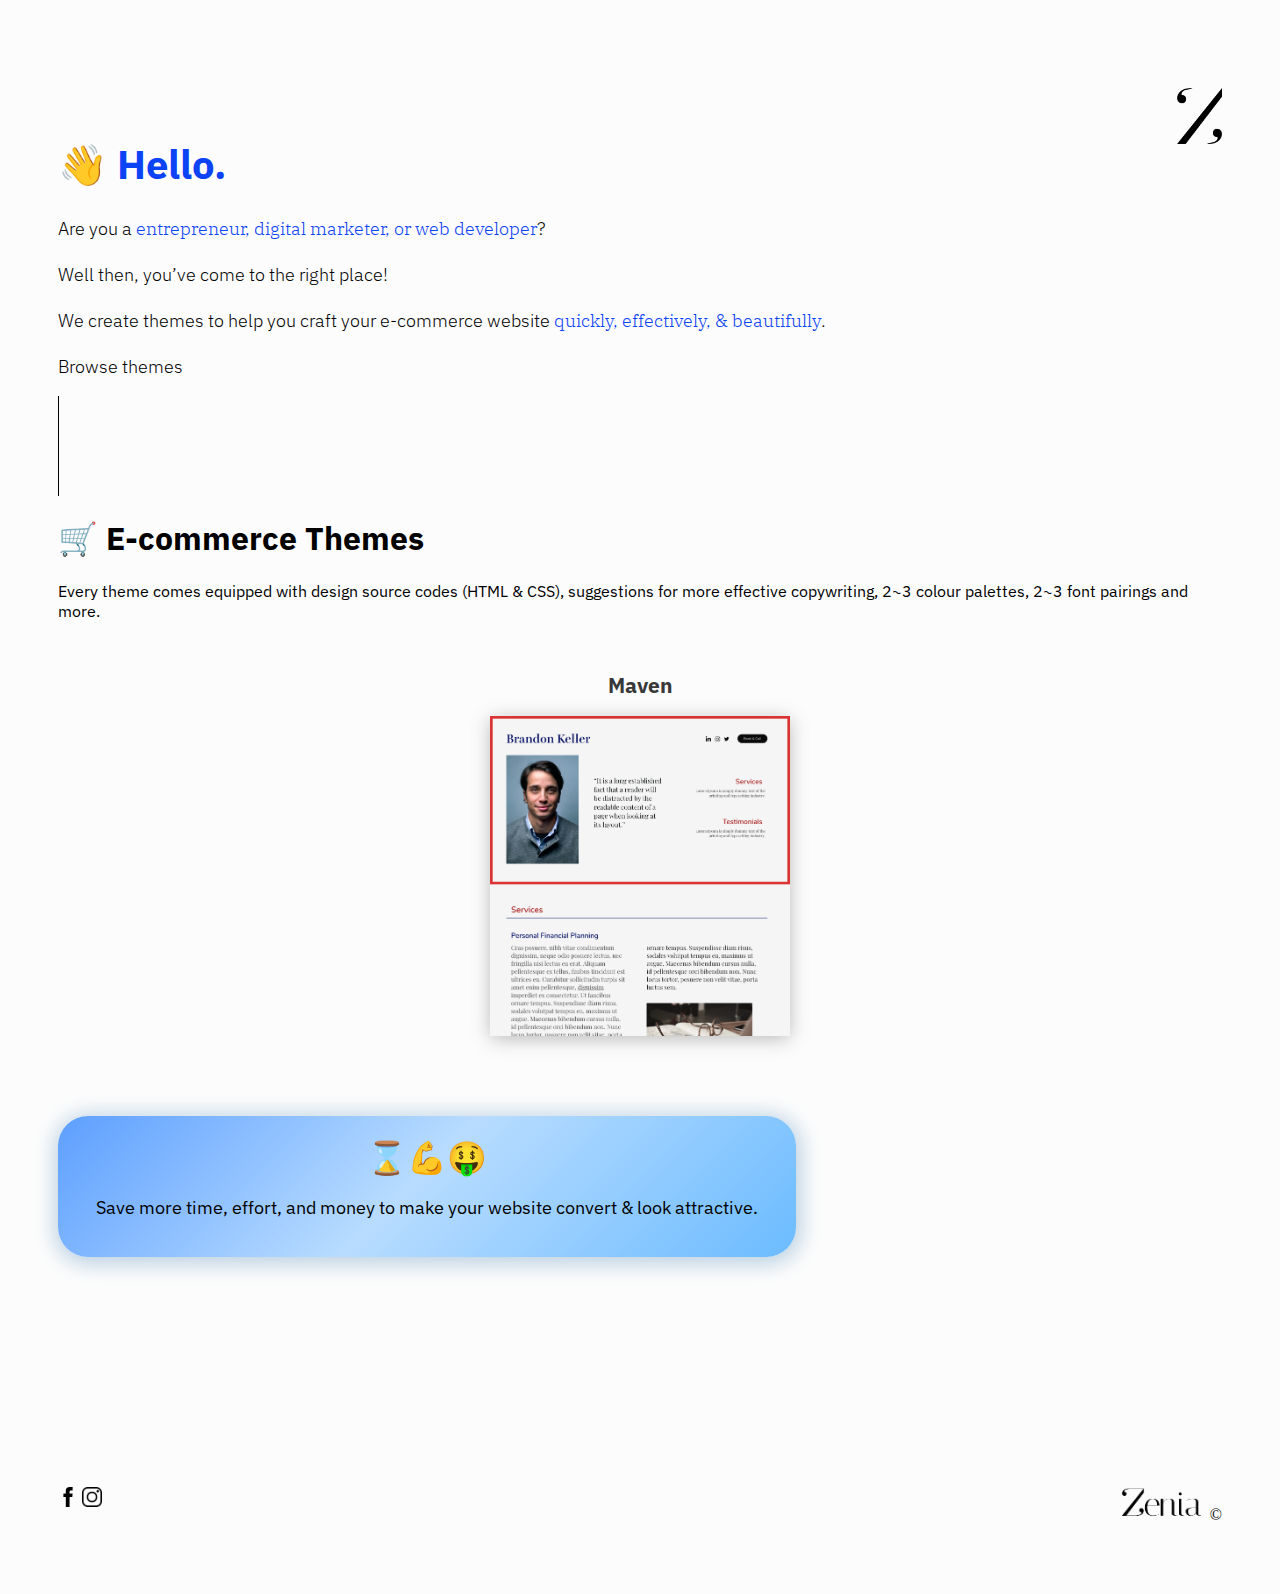
<file: index.html>
<html>
    <head>
        <!-- Global site tag (gtag.js) - Google Analytics -->
        <!-- <script async src="https://www.googletagmanager.com/gtag/js?id=UA-122214271-2"></script>
        <script>
        window.dataLayer = window.dataLayer || [];
        function gtag(){dataLayer.push(arguments);}
        gtag('js', new Date());

        gtag('config', 'UA-122214271-2');
        </script> -->
        <meta http-equiv="Content-Type" content="text/html;charset=UTF-8">
        <meta http-equiv="X-UA-Compatible" content="ie=edge">
        <meta name="viewport" content="width=device-width, initial-scale=1.0">
        <title>Premium E-commerce Themes & Website Templates</title>
        <meta name="description" content="Premium E-commerce Themes. Premium Design. Website Templates. Website Themes. HTML, CSS, Javascript files.">
        <meta name="keywords" content="website theme, e-commerce theme, website templates, SEO, e-commerce, digital marketing">
        <link rel="preconnect" href="https://fonts.googleapis.com">
        <link rel="preconnect" href="https://fonts.gstatic.com" crossorigin>
        <link href="https://fonts.googleapis.com/css2?family=IBM+Plex+Sans:wght@300&family=IBM+Plex+Serif:wght@300&display=swap" rel="stylesheet">
        <link rel="shortcut icon" href="./assets/zenia-icon-final.png" type="image/x-icon">
        <link rel="stylesheet" href="./assets/zenia-design-style.css">    
    </head>
    <body>
        <a id="logo" href="https://zeniadesign.com"><img src="./assets/zenia-icon-final.png" alt="Zenia Design logo icon" width="45px"></a>
        <div id="main-text">
            <h1>👋 Hello.</h1>
            <p>
                Are you a <span id="highlight">entrepreneur, digital marketer, or web developer</span>? 
                <br><br>
                Well then, you’ve come to the right place!
                <br>
                <br>
                We create themes to help you craft your e-commerce website <span id="highlight">quickly, effectively, & beautifully </span>.
                <br><br>
                Browse themes
            </p>
        </div>
        
        <span id="line"></span>
        <div>
            <h1>🛒 E-commerce Themes</h1>
            <p>Every theme comes equipped with design source codes (HTML & CSS), suggestions for more effective copywriting, 2~3 colour palettes, 2~3 font pairings and more.</p>
            <section class="themes">
                <div class="theme-item">
                    <a href="./themes/maven-theme-web-template.html"><h2>Maven</h2></a>
                    <a href="./themes/maven-theme-web-template.html">                    
                        <img src="./themes/theme-preview-images/e-commerce-web-theme-maven-zenia-design.png" alt="Maven is an e-commerce theme made specially for professional consultants, to promote their services and sell their courses or digital products." width="300px">
                    </a>
                </div>
           </section>
        </div>
        <!-- <button class="button"><a href="./themes.html">Browse themes</a></button> -->
        <div class="banner">
            <span>⌛💪🤑</span>
            <p>
                Save more time, effort, and money to make your website convert & look attractive. 
            </p>
        </div>
        <!-- Start of HubSpot Embed Code -->
            <script type="text/javascript" id="hs-script-loader" async defer src="//js-na1.hs-scripts.com/19918777.js"></script>
        <!-- End of HubSpot Embed Code -->
    </body>
    <footer>
        <div>
            <a href="https://facebook.com/zeniadesign"><img src="./assets/fb-bk-icon.png" alt="Facebook logo icon black png | linked to Zenia Design Facebook page" width="20px"></a>
            <a href="https://instagram.com/zeniadesign"><img src="./assets/ig-bk-icon.png" alt="Instagram logo icon black | linked to Zenia Design Instagram page" width="20px"></a>
        </div>
        <div id="copyright"><img src="./assets/zenia-logo-final.png" alt="Zenia Design typogrpahy logo" width="80px">  &#160; &copy;</div>
    </footer>
</html>
</file>
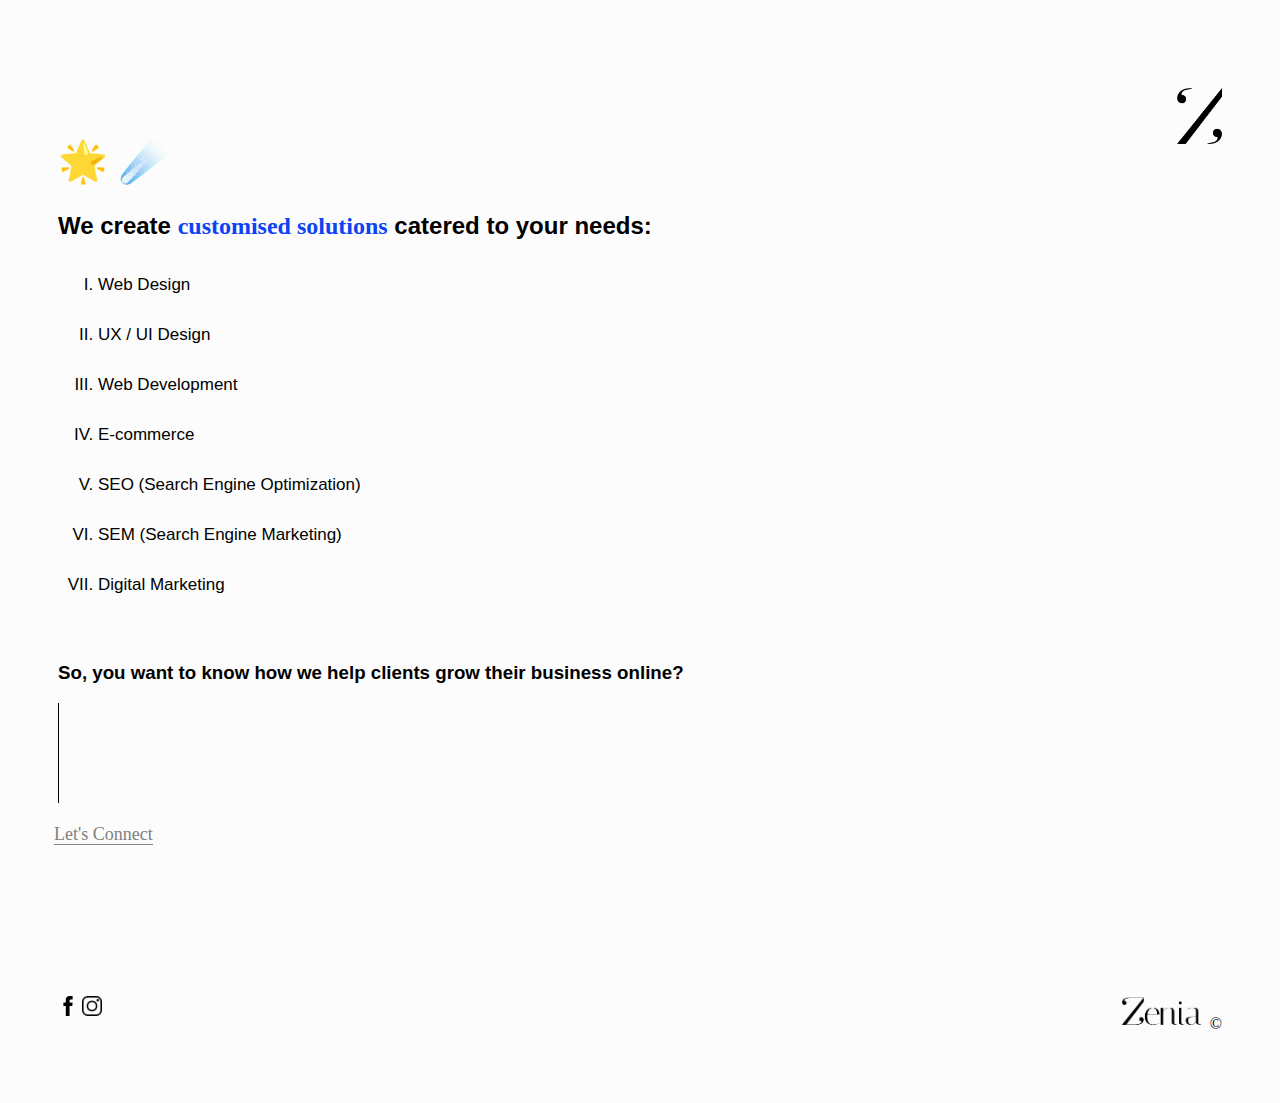
<file: zenia-design-services.html>
<html>
    <head>
       <!-- Global site tag (gtag.js) - Google Analytics -->
        <script async src="https://www.googletagmanager.com/gtag/js?id=UA-122214271-2"></script>
        <script>
          window.dataLayer = window.dataLayer || [];
          function gtag(){dataLayer.push(arguments);}
          gtag('js', new Date());

          gtag('config', 'UA-122214271-2');
        </script>
        <meta http-equiv="Content-Type" content="text/html;charset=UTF-8">
        <meta http-equiv="X-UA-Compatible" content="ie=edge">
        <meta name="viewport" content="width=device-width, initial-scale=1.0">
        <title>Zenia Design | Digital Marketing & Web Agency</title>
        <meta name="description" content="Zenia Design helps clients to grow their business online. Increase sales, win customers, build brand image, expand reach etc.">
        <meta name="keywords" content="web design, web development, digital marketing, seo specialist, e-commerce">
        <link rel="shortcut icon" href="./assets/zenia-icon-final.png" type="image/x-icon">
        <link rel="stylesheet" href="./assets/zenia-design-style.css">    
    </head>
    <body>
        <!-- Start of HubSpot Embed Code -->
        <script type="text/javascript" id="hs-script-loader" async defer src="//js-na1.hs-scripts.com/19918777.js"></script>
        <!-- End of HubSpot Embed Code -->
        <a href="https://zeniadesign.com" ><img src="./assets/zenia-icon-final.png" alt="Zenia Design logo icon" width="45px" id="logo"></a>
        <div id="main-text">
            <h1>🌟 ☄️</h1>
            <h2>We create <span id="highlight">customised solutions</span> catered to your needs:</h1>
            <ul>
                <li>Web Design</li>
                <li>UX / UI Design</li>
                <li>Web Development</li>
                <li>E-commerce</li>
                <li>SEO (Search Engine Optimization)</li>
                <li>SEM (Search Engine Marketing)</li>
                <li>Digital Marketing</li>
            </ul>
        </div>
        <br>
        <h3>So, you want to know how we help clients grow their business online?</h3>
        <span id="line"></span>
        <button class="button"><a href="./contact-zenia-design.html">Let's Connect</a></button>
    </body>
    <footer>
        <div>
            <a href="https://facebook.com/zeniadesign"><img src="./assets/fb-bk-icon.png" alt="Facebook logo icon black png | linked to Zenia Design Facebook page" width="20px"></a>
            <a href="https://instagram.com/zeniadesign"><img src="./assets/ig-bk-icon.png" alt="Instagram logo icon black | linked to Zenia Design Instagram page" width="20px"></a>
        </div>
        <div id="copyright"><img src="./assets/zenia-logo-final.png" alt="Zenia Design typogrpahy logo" width="80px">  &#160; &copy;</div>
    </footer>
</html>
</file>
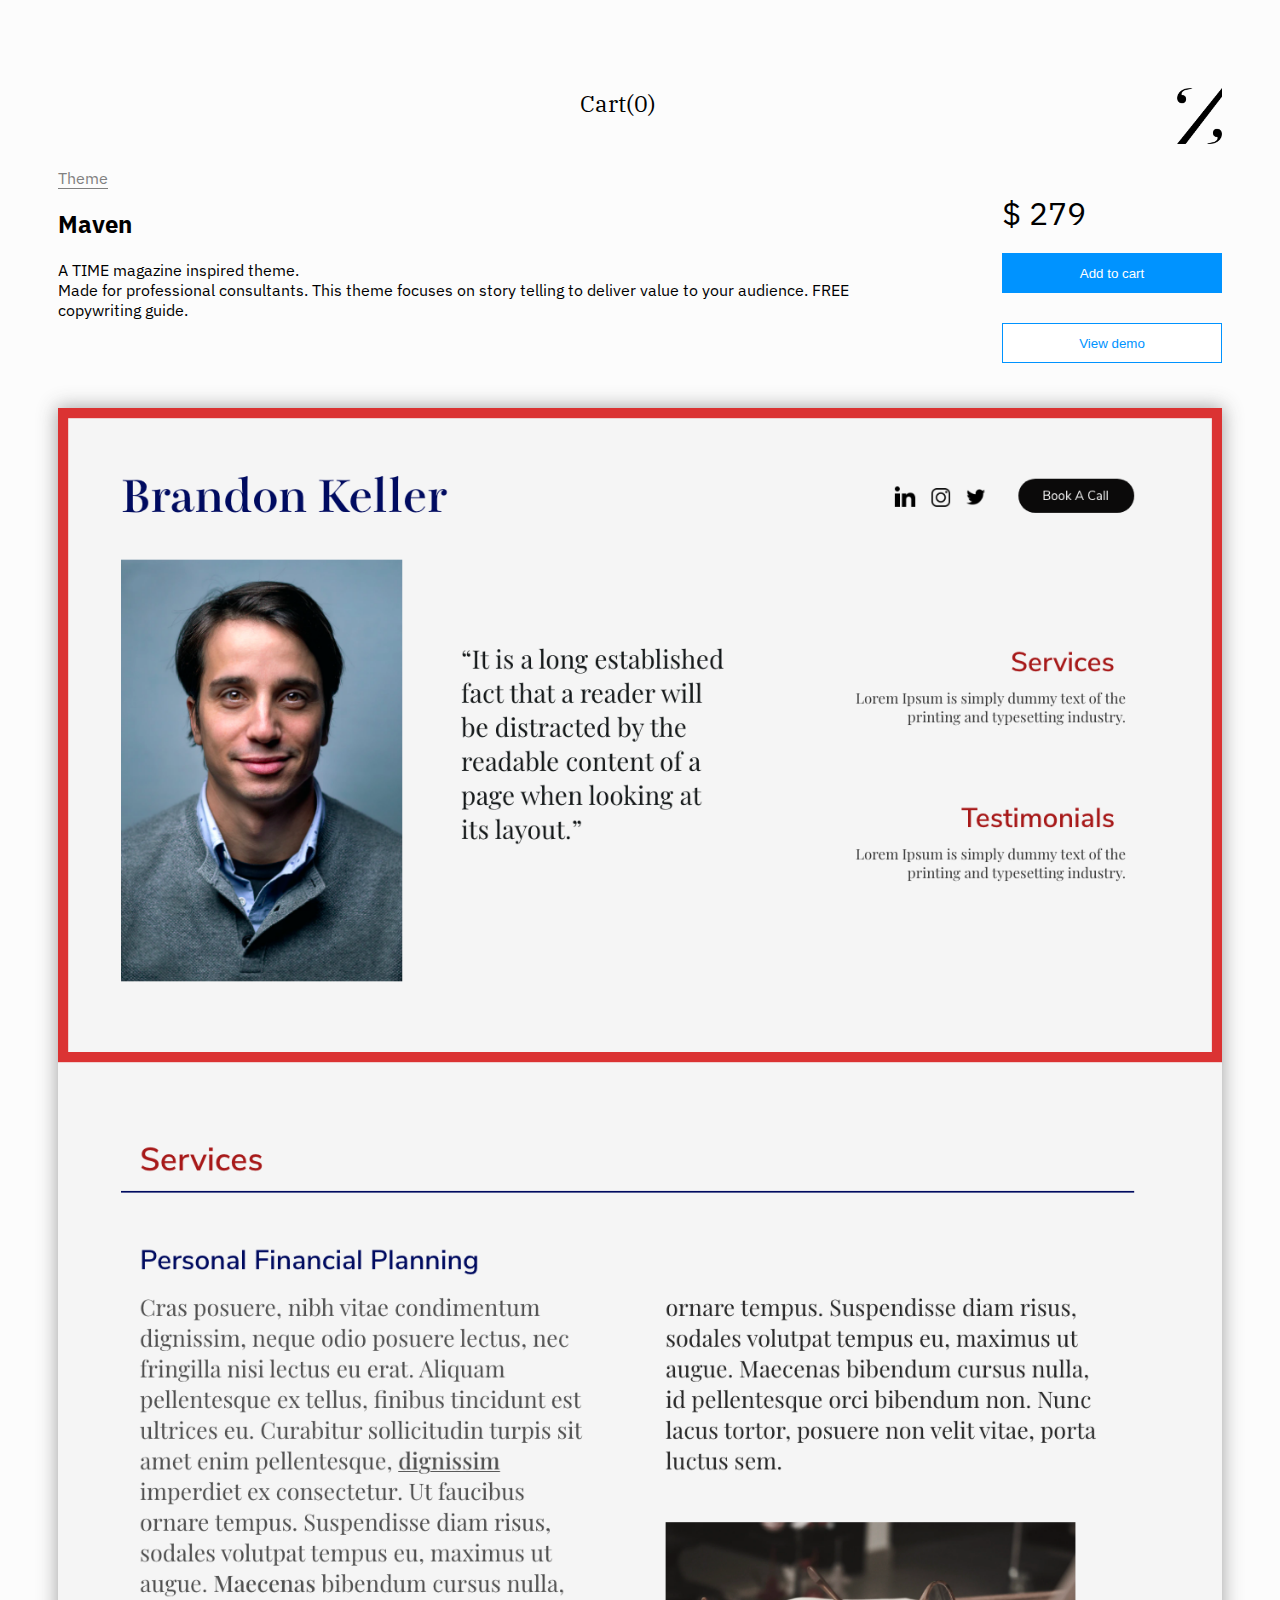
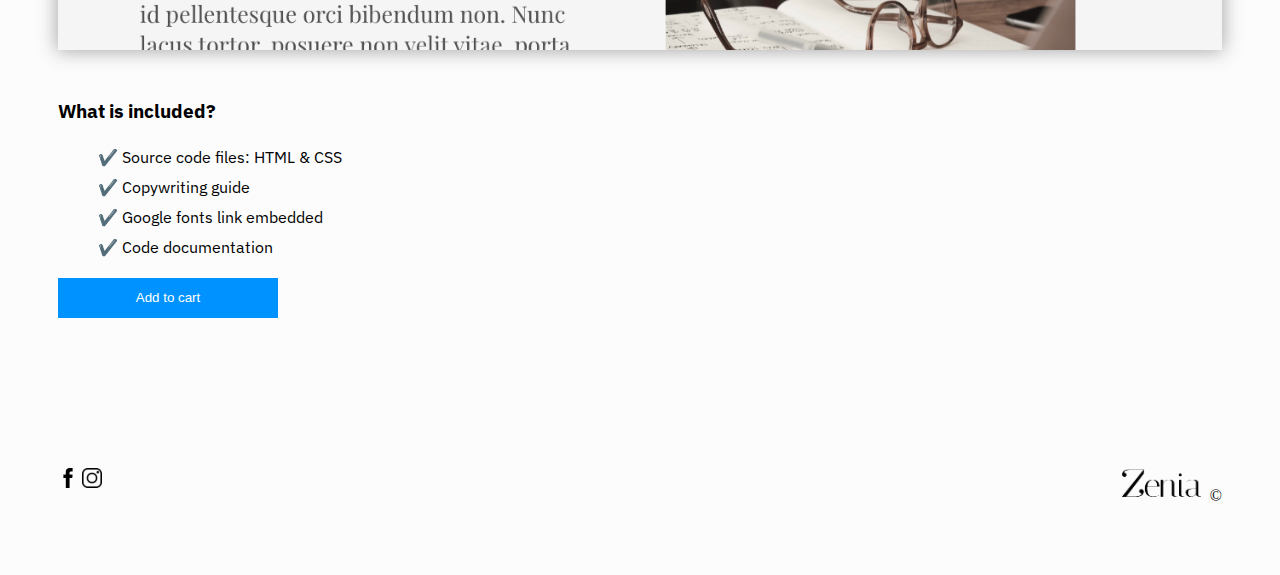
<file: themes/maven-theme-web-template.html>
<html>
    <head>
        <!-- Global site tag (gtag.js) - Google Analytics -->
        <script async src="https://www.googletagmanager.com/gtag/js?id=UA-122214271-2"></script>
        <script>
        window.dataLayer = window.dataLayer || [];
        function gtag(){dataLayer.push(arguments);}
        gtag('js', new Date());

        gtag('config', 'UA-122214271-2');
        </script> 
        <meta http-equiv="Content-Type" content="text/html;charset=UTF-8">
        <meta http-equiv="X-UA-Compatible" content="ie=edge">
        <meta name="viewport" content="width=device-width, initial-scale=1.0">
        <title>Maven Website & E-commerce Template / Theme</title>
        <meta name="description" content="Premium E-commerce Themes. theme forest. Website Templates. Website Themes. HTML, CSS, Javascript files.">
        <meta name="keywords" content="website theme, e-commerce theme, website templates, SEO, e-commerce, digital marketing">
        <link rel="preconnect" href="https://fonts.googleapis.com">
        <link rel="preconnect" href="https://fonts.gstatic.com" crossorigin>
        <link href="https://fonts.googleapis.com/css2?family=IBM+Plex+Sans:wght@300&family=IBM+Plex+Serif:wght@300&display=swap" rel="stylesheet">
        <link rel="shortcut icon" href="../assets/zenia-icon-final.png" type="image/x-icon">
        <link rel="stylesheet" href="../assets/theme-item-style.css">    
    </head>
    <body>
        <a id="logo" href="https://zeniadesign.com"><img src="../assets/zenia-icon-final.png" alt="Zenia Design logo icon" width="45px"></a>
        <div class="cart">
            Cart(0)
        </div>
        <div>
            <a href="../index.html" id="text">Theme</a>
        </div>
        <section class="theme-item">
            <div class="theme-main-info">
                <div>
                    <h2 class="theme-title">Maven</h2>
                    <p>A TIME magazine inspired theme. <br> Made for professional consultants. This theme focuses on story telling to deliver value to your audience. 
                    
                        FREE copywriting guide. 
                    </p>  
                </div>
                <div class="cta">
                    <span>$ 279</span>
                    <a href=""><button id="cta1">Add to cart</button></a>
                    <a href=""><button id="cta2">View demo</button></a>
                </div>  
            </div>
            <img src="./theme-preview-images/e-commerce-web-theme-maven-zenia-design.png" alt="Maven is an web template made specially for professional consultants, to promote their services and sell their courses or digital products." >
            <div>
                <h3>What is included?</h3>
                <ul>
                    <li>✔️ Source code files: HTML & CSS</li>
                    <li>✔️ Copywriting guide</li>
                    <li>✔️ Google fonts link embedded</li>
                    <li>✔️ Code documentation</li>
                </ul>
            </div>
            <span class="btn-cta">
                <a href="" ><button id="cta1">Add to cart</button></a>
            </span>

        
        </section>

        <!-- Start of HubSpot Embed Code -->
            <script type="text/javascript" id="hs-script-loader" async defer src="//js-na1.hs-scripts.com/19918777.js"></script>
        <!-- End of HubSpot Embed Code -->
    </body>
    <footer>
        <div>
            <a href="https://facebook.com/zeniadesign"><img src="../assets/fb-bk-icon.png" alt="Facebook logo icon black png | linked to Zenia Design Facebook page" width="20px"></a>
            <a href="https://instagram.com/zeniadesign"><img src="../assets/ig-bk-icon.png" alt="Instagram logo icon black | linked to Zenia Design Instagram page" width="20px"></a>
        </div>
        <div id="copyright"><img src="../assets/zenia-logo-final.png" alt="Zenia Design typogrpahy logo" width="80px">  &#160; &copy;</div>
    </footer>
</html>
</file>
<file: assets/zenia-design-style.css>
html {
  background: #fcfcfc;
}

body {
  padding: 80px 50px;
  font-family: "IBM Plex Sans", sans-serif;
}

#logo {
  float: right;
  position: relative;
}

a {
  text-decoration: none;
  color: #f4f4f4;
  color: #383838;
}

footer {
  width: 100%;
  margin-top: 150px;
  float: right;
  font-family: Avenir light;
  margin-bottom: 70px;
  display: -webkit-box;
  display: -ms-flexbox;
  display: flex;
  -webkit-box-orient: horizontal;
  -webkit-box-direction: normal;
      -ms-flex-direction: row;
          flex-direction: row;
  -webkit-box-pack: justify;
      -ms-flex-pack: justify;
          justify-content: space-between;
}

footer #copyright {
  display: -webkit-box;
  display: -ms-flexbox;
  display: flex;
  -webkit-box-orient: horizontal;
  -webkit-box-direction: normal;
      -ms-flex-direction: row;
          flex-direction: row;
  -webkit-box-align: end;
      -ms-flex-align: end;
          align-items: flex-end;
}

#text a {
  border-bottom: 0.5px #808080 solid;
  font-size: 18px;
  color: #808080;
}

#text a:hover {
  -webkit-animation-name: btn;
          animation-name: btn;
  -webkit-animation-duration: 3s;
          animation-duration: 3s;
  -webkit-animation-fill-mode: forwards;
          animation-fill-mode: forwards;
  border-bottom: 2px solid;
}

@-webkit-keyframes btn {
  0% {
    color: #8f8f8f;
  }
  100% {
    color: #000000;
  }
}

@keyframes btn {
  0% {
    color: #8f8f8f;
  }
  100% {
    color: #000000;
  }
}

.banner {
  display: -webkit-box;
  display: -ms-flexbox;
  display: flex;
  -webkit-box-orient: horizontal;
  -webkit-box-direction: normal;
      -ms-flex-direction: row;
          flex-direction: row;
  -ms-flex-wrap: wrap;
      flex-wrap: wrap;
  max-width: 60%;
  min-height: 100px;
  -ms-flex-pack: distribute;
      justify-content: space-around;
  -webkit-box-align: center;
      -ms-flex-align: center;
          align-items: center;
  background-image: linear-gradient(-225deg, #5D9FFF 0%, #B8DCFF 48%, #6BBBFF 100%);
  color: black;
  font-size: 18px;
  border-radius: 30px;
  padding: 20px 20px;
  margin: 80px 0px;
  -webkit-box-shadow: 1px 3px 20px 5px #BFD3E3, 1px 12px 10px -13px rgba(191, 211, 227, 0.07);
  box-shadow: 1px 3px 20px 5px #BFD3E3, 1px 12px 10px -13px rgba(191, 211, 227, 0.07);
}

.banner span {
  font-size: 32px;
}

#main-text {
  position: relative;
  margin-top: 50px;
  color: #000000;
}

#main-text h1 {
  font-size: 40px;
  color: #0c43f5;
}

#main-text p {
  font-size: 18px;
  max-width: 75%;
  font-weight: 300;
  font-family: "IBM Plex Sans", sans-serif;
}

#main-text li {
  list-style-type: upper-roman;
  font-size: 17px;
  line-height: 50px;
}

#line {
  width: 1px;
  height: 100px;
  background: black;
  display: block;
  margin-bottom: 20px;
}

#highlight {
  color: #0c43f5;
  display: inline-block;
  -webkit-animation-name: slide;
          animation-name: slide;
  -webkit-animation-duration: 1s;
          animation-duration: 1s;
  -webkit-animation-fill-mode: forwards;
          animation-fill-mode: forwards;
  font-family: "IBM Plex Serif", serif;
}

@-webkit-keyframes slide {
  0% {
    -webkit-transform: translate(0px, 30px);
            transform: translate(0px, 30px);
    opacity: 0;
  }
  50% {
    opacity: 0.7;
  }
  100% {
    -webkit-transform: translate(0px, 0px);
            transform: translate(0px, 0px);
    opacity: 1;
  }
}

@keyframes slide {
  0% {
    -webkit-transform: translate(0px, 20px);
            transform: translate(0px, 20px);
    opacity: 0;
  }
  50% {
    opacity: 0.7;
  }
  100% {
    -webkit-transform: translate(0px, 0px);
            transform: translate(0px, 0px);
    opacity: 1;
  }
}

button {
  border: none;
  background: none;
  margin-left: -10px;
}

button a {
  border-bottom: 0.5px #808080 solid;
  font-size: 18px;
  color: #808080;
  font-family: Avenir Book;
}

button a:hover {
  -webkit-animation-name: btn;
          animation-name: btn;
  -webkit-animation-duration: 3s;
          animation-duration: 3s;
  -webkit-animation-fill-mode: forwards;
          animation-fill-mode: forwards;
  border-bottom: 2px solid;
}

@keyframes btn {
  0% {
    color: #8f8f8f;
  }
  100% {
    color: #000000;
  }
}

#underline {
  width: 100px;
  height: 1px;
}

a {
  text-decoration: none;
  color: #f4f4f4;
  color: #383838;
}

footer {
  width: 100%;
  margin-top: 150px;
  float: right;
  font-family: Avenir light;
  margin-bottom: 70px;
  display: -webkit-box;
  display: -ms-flexbox;
  display: flex;
  -webkit-box-orient: horizontal;
  -webkit-box-direction: normal;
      -ms-flex-direction: row;
          flex-direction: row;
  -webkit-box-pack: justify;
      -ms-flex-pack: justify;
          justify-content: space-between;
}

footer #copyright {
  display: -webkit-box;
  display: -ms-flexbox;
  display: flex;
  -webkit-box-orient: horizontal;
  -webkit-box-direction: normal;
      -ms-flex-direction: row;
          flex-direction: row;
  -webkit-box-align: end;
      -ms-flex-align: end;
          align-items: flex-end;
}

.themes {
  margin: 50px 0px;
}

.theme-item {
  text-align: center;
}

.theme-item img {
  box-shadow: 0px 3px 18px -1px rgba(80, 80, 80, 0.41);
  -webkit-box-shadow: 0px 3px 18px -1px rgba(80, 80, 80, 0.41);
  -moz-box-shadow: 0px 3px 18px -1px rgba(80, 80, 80, 0.41);
}

.theme-item h2 {
  font-size: 21px;
}
/*# sourceMappingURL=zenia-design-style.css.map */
</file>
<file: assets/theme-item-style.css>
html {
  background: #fcfcfc;
}

body {
  padding: 80px 50px;
  font-family: "IBM Plex Sans", sans-serif;
}

#logo {
  float: right;
  position: relative;
}

a {
  text-decoration: none;
  color: #f4f4f4;
  color: #383838;
}

footer {
  width: 100%;
  margin-top: 150px;
  float: right;
  font-family: Avenir light;
  margin-bottom: 70px;
  display: -webkit-box;
  display: -ms-flexbox;
  display: flex;
  -webkit-box-orient: horizontal;
  -webkit-box-direction: normal;
      -ms-flex-direction: row;
          flex-direction: row;
  -webkit-box-pack: justify;
      -ms-flex-pack: justify;
          justify-content: space-between;
}

footer #copyright {
  display: -webkit-box;
  display: -ms-flexbox;
  display: flex;
  -webkit-box-orient: horizontal;
  -webkit-box-direction: normal;
      -ms-flex-direction: row;
          flex-direction: row;
  -webkit-box-align: end;
      -ms-flex-align: end;
          align-items: flex-end;
}

#text {
  border-bottom: 0.5px #808080 solid;
  color: #808080;
}

#text:hover {
  -webkit-animation-name: btn;
          animation-name: btn;
  -webkit-animation-duration: 1s;
          animation-duration: 1s;
  -webkit-animation-fill-mode: forwards;
          animation-fill-mode: forwards;
  border-bottom: 2px solid;
}

@-webkit-keyframes btn {
  0% {
    color: #8f8f8f;
  }
  100% {
    color: #000000;
  }
}

@keyframes btn {
  0% {
    color: #8f8f8f;
  }
  100% {
    color: #000000;
  }
}

.cart {
  text-align: center;
  font-family: "IBM Plex Serif", serif;
  font-size: 23px;
  margin-bottom: 50px;
}

.theme-item img {
  width: 100%;
  margin: 30px 0;
  box-shadow: 0px 0px 18px 1px rgba(62, 61, 61, 0.45);
  -webkit-box-shadow: 0px 0px 18px 1px rgba(62, 61, 61, 0.45);
  -moz-box-shadow: 0px 0px 18px 1px rgba(62, 61, 61, 0.45);
}

.theme-item li {
  list-style: none;
  line-height: 30px;
}

.theme-main-info {
  display: -webkit-box;
  display: -ms-flexbox;
  display: flex;
  -webkit-box-orient: horizontal;
  -webkit-box-direction: normal;
      -ms-flex-direction: row;
          flex-direction: row;
  -webkit-box-pack: justify;
      -ms-flex-pack: justify;
          justify-content: space-between;
}

.theme-main-info p {
  max-width: 90%;
}

.cta {
  display: -webkit-box;
  display: -ms-flexbox;
  display: flex;
  -webkit-box-orient: vertical;
  -webkit-box-direction: normal;
      -ms-flex-direction: column;
          flex-direction: column;
  right: 50px;
  line-height: 50px;
  font-size: 32px;
}

.cta a {
  margin: 15px 0;
}

.cta a button {
  width: 220px;
  height: 40px;
}

#cta1 {
  background: #0093FF;
  border: none;
  color: white;
}

#cta2 {
  background: white;
  color: #0093FF;
  border: #0093FF 1px solid;
}

.cta a:hover {
  -webkit-box-shadow: 1px 3px 20px 5px #BFD3E3, 1px 12px 10px -13px rgba(191, 211, 227, 0.07);
  box-shadow: 1px 3px 20px 5px #BFD3E3, 1px 12px 10px -13px rgba(191, 211, 227, 0.07);
}

.btn-cta button {
  width: 220px;
  height: 40px;
}

.btn-cta a:hover {
  -webkit-box-shadow: 1px 3px 20px 5px #BFD3E3, 1px 12px 10px -13px rgba(191, 211, 227, 0.07);
  box-shadow: 1px 3px 20px 5px #BFD3E3, 1px 12px 10px -13px rgba(191, 211, 227, 0.07);
}

@media (max-width: 750px) {
  .theme-main-info {
    -ms-flex-wrap: wrap;
        flex-wrap: wrap;
  }
}
/*# sourceMappingURL=theme-item-style.css.map */
</file>
